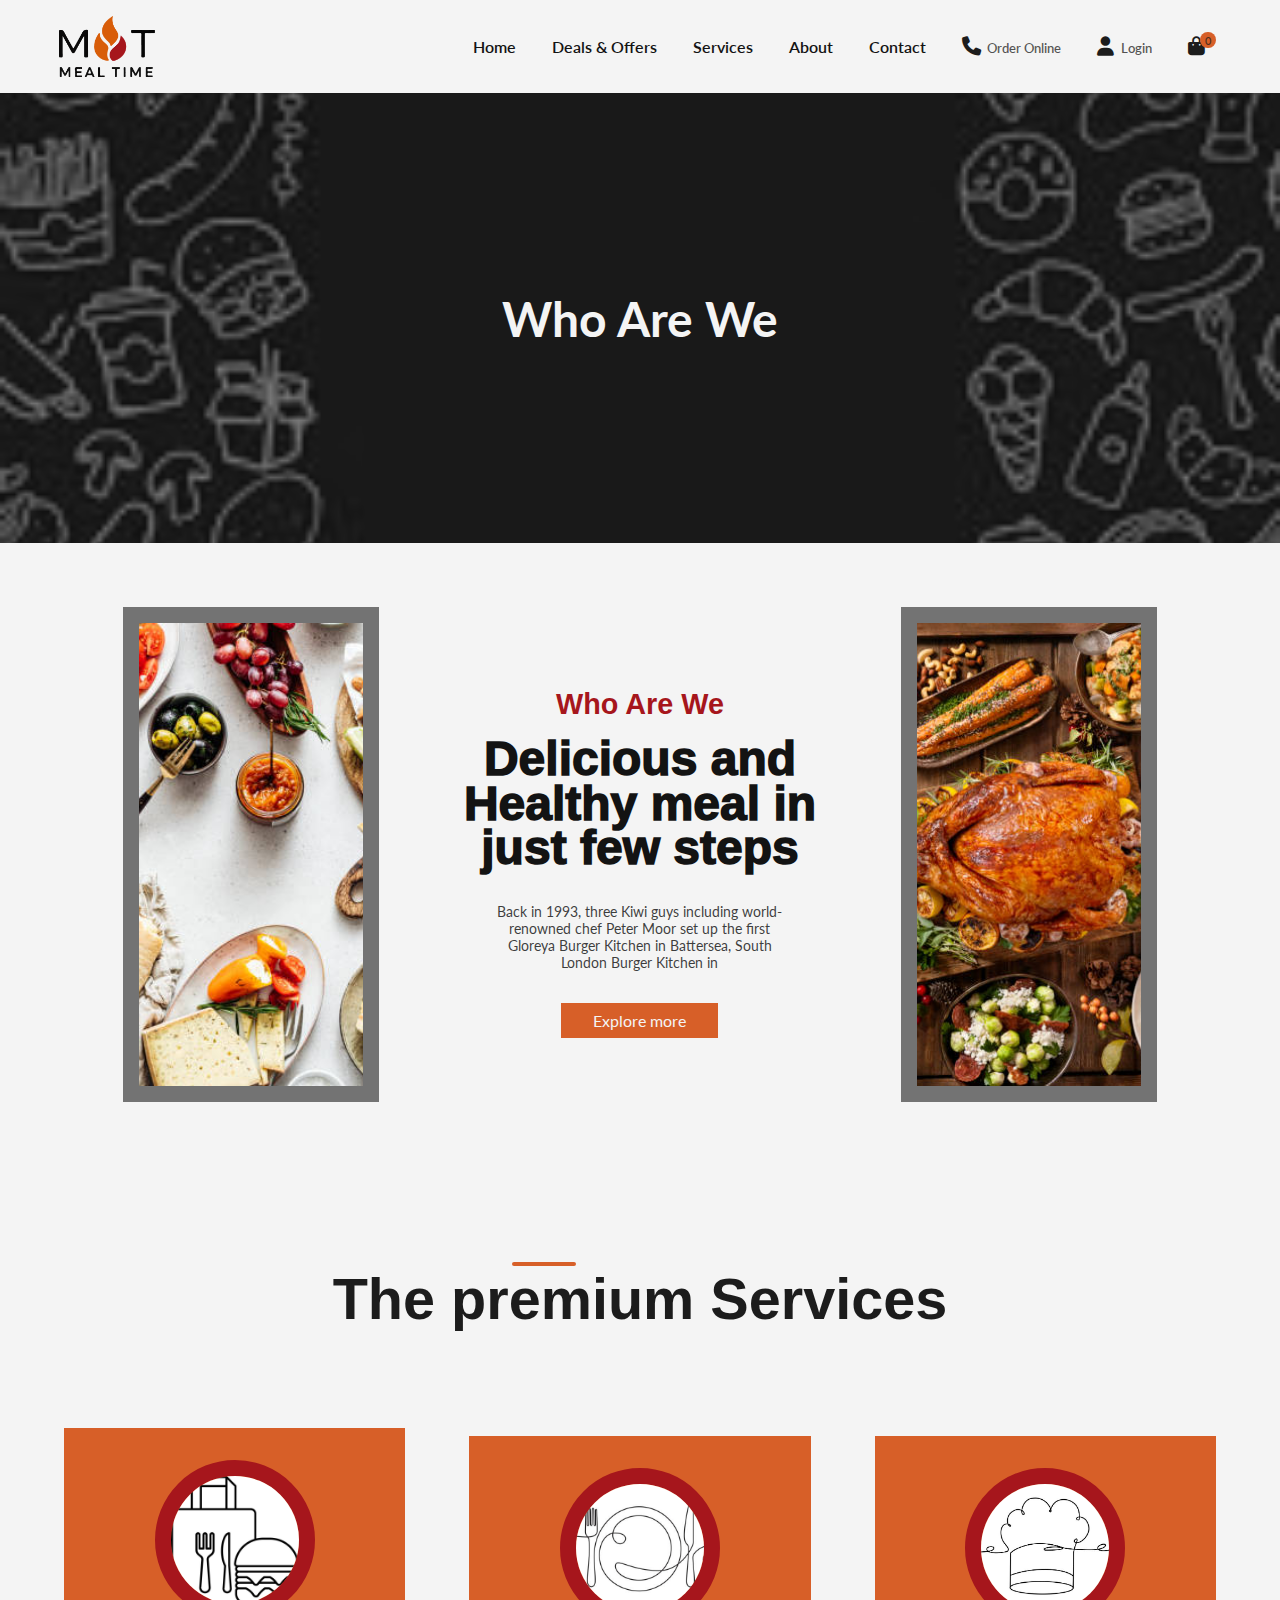
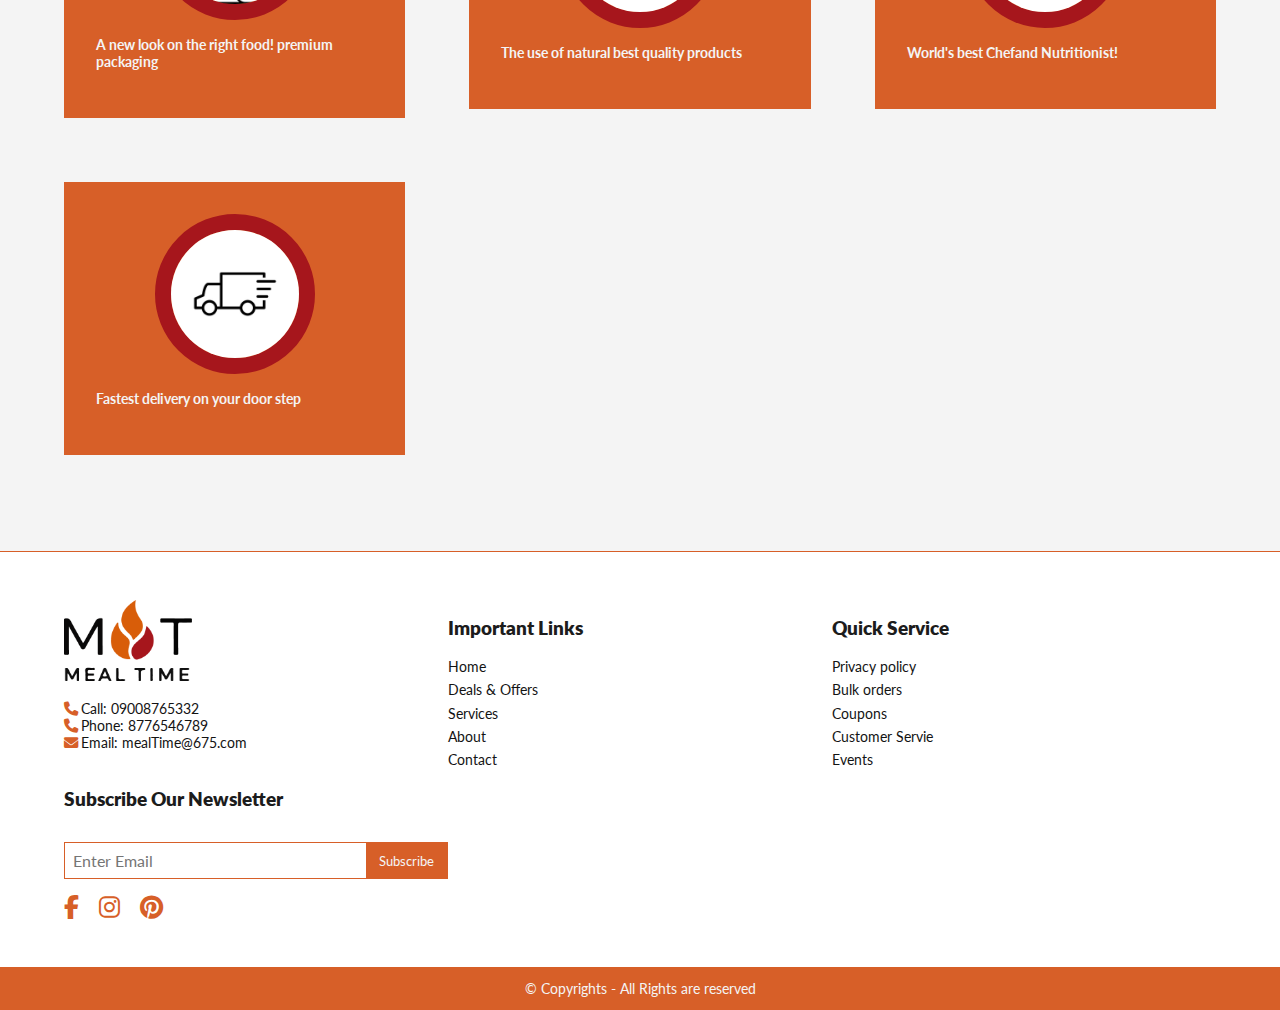
<file: about.html>
<!DOCTYPE html>
<html lang="en">

<head>
    <meta charset="UTF-8">
    <meta name="viewport" content="width=device-width, initial-scale=1.0">
    <link rel="stylesheet" href="https://cdnjs.cloudflare.com/ajax/libs/font-awesome/6.7.1/css/all.min.css">
    <link rel="stylesheet" href="./Assets/CSS/style.css">
    <title>Aboutpage</title>
</head>

<body>
    <!----------------- Header Section ----------------->

    <header class="header">
        <nav id="navbar">
            <img src="./Assets/Images/mealTimeLogo.png" class="logo">
            <ul id="nav_menu">
                <a href="./index.html">Home</a>
                <a href="./deals.html">Deals & Offers</a>
                <a href="./services.html">Services</a>
                <a href="./about.html">About</a>
                <a href="./contact.html">Contact</a>
                <a href="./services.html"><i class="fa-solid fa-phone"></i><span>Order Online</span></a>
                <a href="./login.html"><i class="fa fa-user"></i><span>Login</span></a>
                <a id="cart"><i class="fa-solid fa-bag-shopping"></i><span
                        id="cartCount">0</span></a>
            </ul>
            <i class="fa-solid fa-bars" id="ham_menu"></i>
            <i class="fa-solid fa-xmark" id="ham_close"></i>
        </nav>
    </header>

    <!----------------- Hero Section ----------------->

    <section class="deals_section">
        <img src="./Assets/Images/foodDoodle.jpg">
        <h1>Who Are We</h1>
    </section>

    <main>
        <!----------------- About Section ----------------->
        <section class="about_section">
            <div class="about_display">
                <div class="about_image">
                    <img src="./Assets/Images/feature3.jpg">
                </div>
                <div class="about_content">
                    <h2>Who Are We</h2>
                    <h1>Delicious and Healthy meal in just few steps</h1>
                    <p>Back in 1993, three Kiwi guys including world-renowned chef Peter Moor set up the first Gloreya
                        Burger Kitchen in Battersea, South London Burger Kitchen in </p>
                    <button>Explore more</button>
                </div>
                <div class="about_image">
                    <img src="./Assets/Images/feature4.jpg">
                </div>
            </div>
        </section>

        <!----------------- About Section ----------------->

        <section class="features_section">
            <h1 class="title">The premium Services</h1>
            <div class="features_display">
                <div class="feature">
                    <div class="feature_img">
                        <img src="./Assets/Images/faeture7.jpg">
                    </div>
                    <h4>A new look on the right food! premium packaging</h4>
                </div>
                <div class="feature">
                    <div class="feature_img">
                        <img src="./Assets/Images/feature2.jpg">
                    </div>
                    <h4>The use of natural best quality products</h4>
                </div>
                <div class="feature">
                    <div class="feature_img">
                        <img src="./Assets/Images/feature5.jpg">
                    </div>
                    <h4>World's best Chefand Nutritionist!</h4>
                </div>
                <div class="feature">
                    <div class="feature_img">
                        <img src="./Assets/Images/fature6.jpg">
                    </div>
                    <h4>Fastest delivery on your door step</h4>
                </div>
            </div>
        </section>
    </main>

    <!----------------- footer ----------------->

    <footer>
        <section class="footer">
            <div class="footer_logo">
                <img src="./Assets/Images/mealTimeLogo.png">
                <p><i class="fa-solid fa-phone"></i>Call: 09008765332</p>
                <p><i class="fa-solid fa-phone"></i>Phone: 8776546789</p>
                <p><i class="fa-solid fa-envelope"></i>Email: mealTime@675.com</p>
            </div>
            <div class="footer_links">
                <h4>Important Links</h4>
                <a href="./login.html">Home</a>
                <a href="./deals.html">Deals & Offers</a>
                <a href="#">Services</a>
                <a href="#">About</a>
                <a href="#">Contact</a>
            </div>
            <div class="extra_links">
                <h4>Quick Service</h4>
                <a href="./login.html">Privacy policy</a>
                <a href="./deals.html">Bulk orders</a>
                <a href="#">Coupons</a>
                <a href="#">Customer Servie</a>
                <a href="#">Events</a>
            </div>
            <div class="external_links">
                <h4>Subscribe Our Newsletter</h4>
                <div class="newsletter"><input type="text" placeholder="Enter Email">
                    <button>Subscribe</button>
                </div>
                <div class="footer_social">
                    <i class="fa-brands fa-facebook-f"></i>
                    <i class="fa-brands fa-instagram"></i>
                    <i class="fa-brands fa-pinterest"></i>
                </div>
            </div>
        </section>
        <section class="sub_footer">
            &copy; Copyrights - All Rights are reserved
        </section>
    </footer>
    <script src="./Assets/JS/index.js"></script>
</body>

</html>
</file>
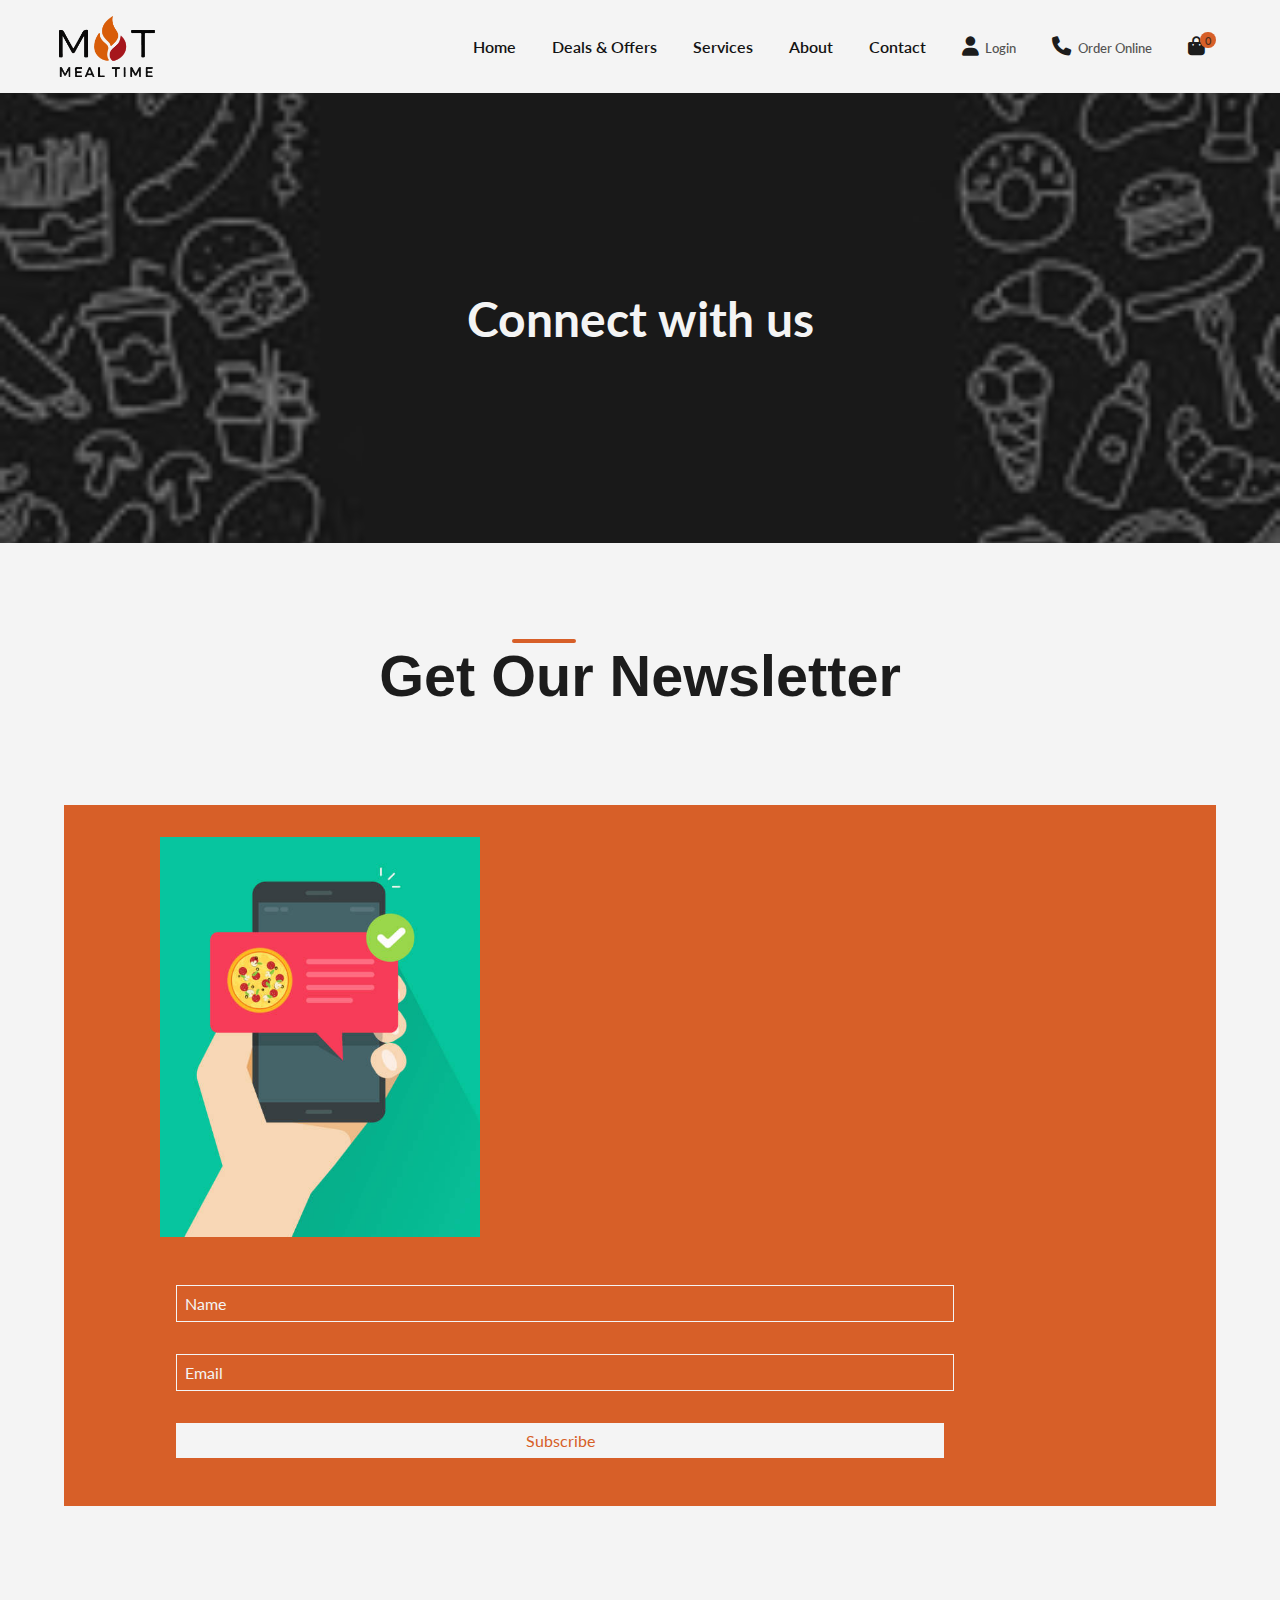
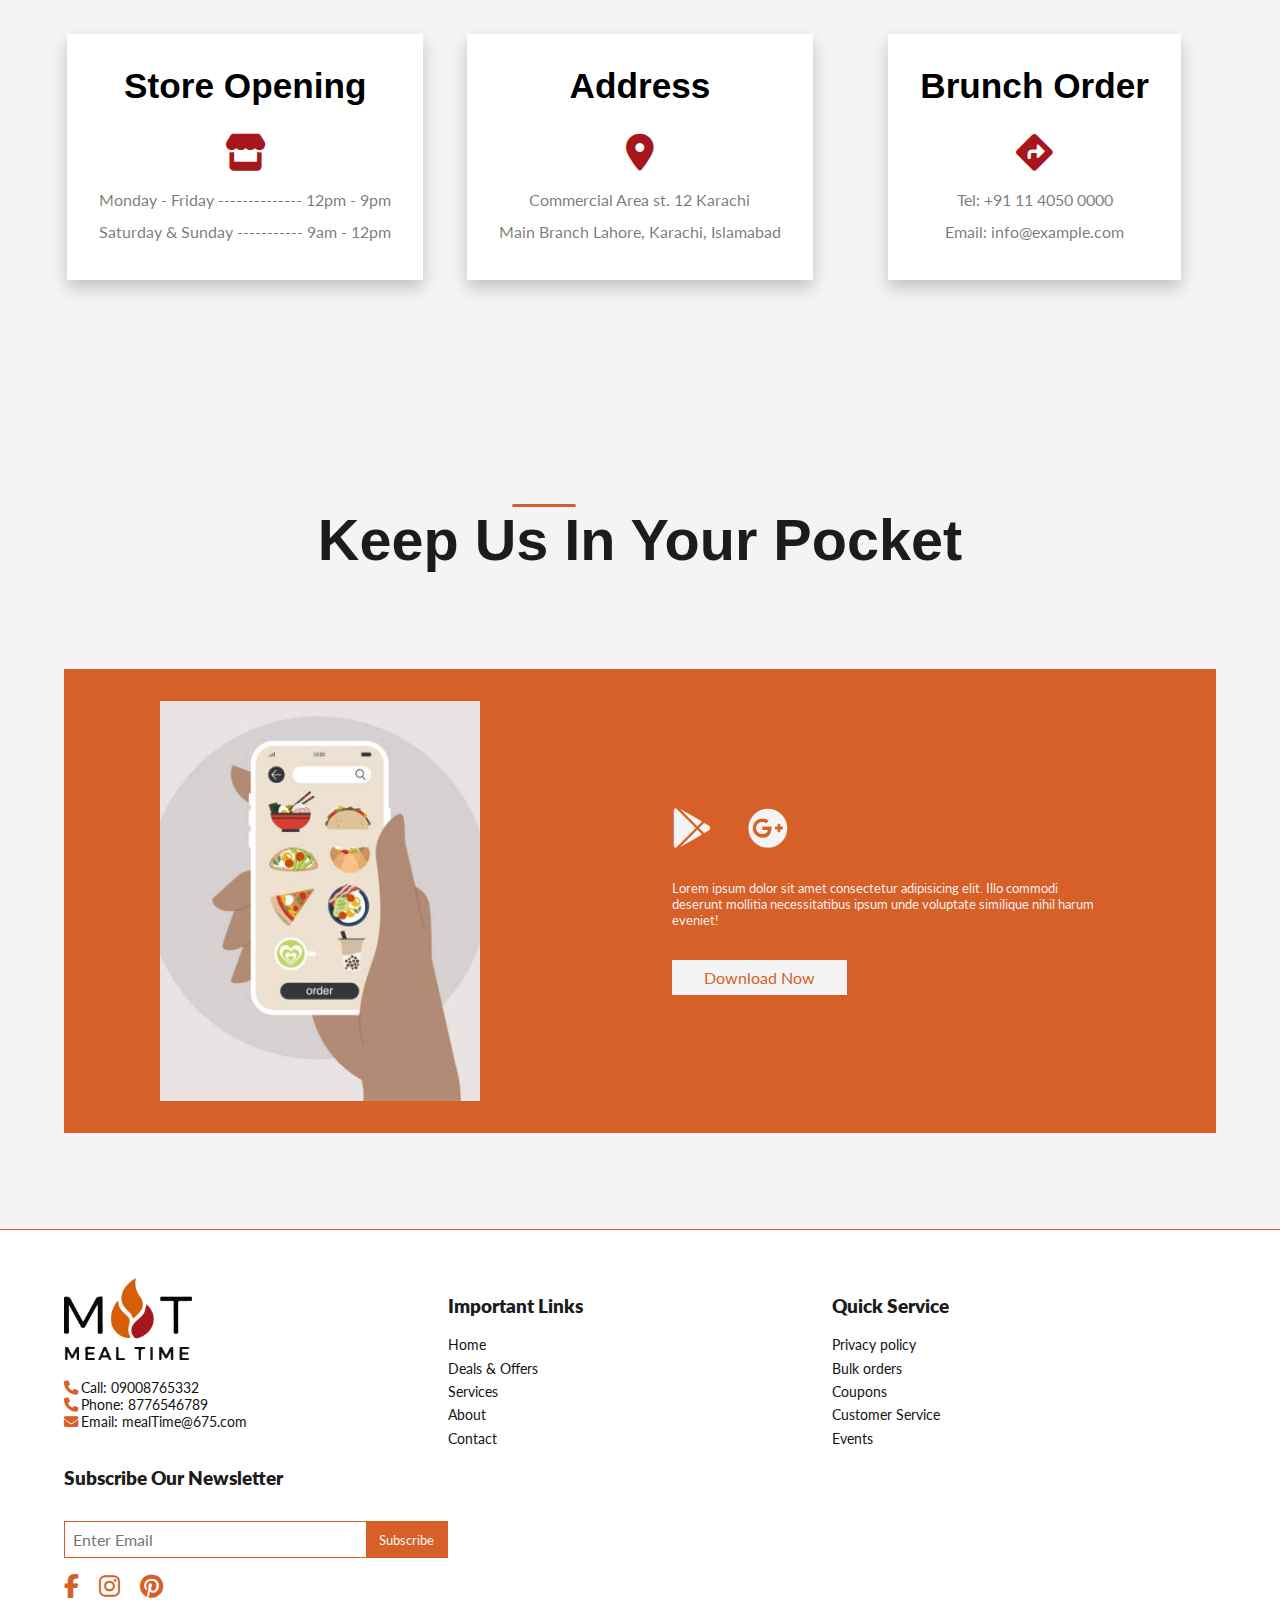
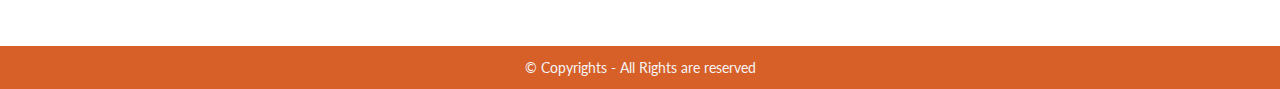
<file: contact.html>
<!DOCTYPE html>
<html lang="en">

<head>
    <meta charset="UTF-8">
    <meta name="viewport" content="width=device-width, initial-scale=1.0">
    <link rel="stylesheet" href="https://cdnjs.cloudflare.com/ajax/libs/font-awesome/6.7.1/css/all.min.css">
    <link rel="stylesheet" href="./Assets/CSS/style.css">
    <title>Contactpage</title>
</head>

<body>
    <!----------------- Header Section ----------------->

    <header class="header">
        <nav id="navbar">
            <img src="./Assets/Images/mealTimeLogo.png" class="logo">
            <ul id="nav_menu">
                <a href="./index.html">Home</a>
                <a href="./deals.html">Deals & Offers</a>
                <a href="./services.html">Services</a>
                <a href="./about.html">About</a>
                <a href="./contact.html">Contact</a>
                <a href="./login.html"><i class="fa fa-user"></i><span>Login</span></a>
                <a href="./services.html"><i class="fa-solid fa-phone"></i><span>Order Online</span></a>
                <a id="cart"><i class="fa-solid fa-bag-shopping"></i><span
                        id="cartCount">0</span></a>
            </ul>
            <i class="fa-solid fa-bars" id="ham_menu"></i>
            <i class="fa-solid fa-xmark" id="ham_close"></i>

        </nav>
    </header>

    <!----------------- Hero Section ----------------->

    <section class="deals_section">
        <img src="./Assets/Images/foodDoodle.jpg">
        <h1>Connect with us</h1>
    </section>

    <main>
    <!----------------- Newsletter Section ----------------->

        <section class="contact_section">
            <h1 class="title">Get Our Newsletter</h1>
            <div class="newsletter_display">
                <div class="newsletter_image">
                    <img src="./Assets/Images/mobileApp.jpg">
                </div>
                <div class="newletter_content">
                    <form>
                        <input type="text" placeholder="Name"> <br>
                        <input type="text" placeholder="Email"> <br>
                        <button>Subscribe</button>
                    </form>
                </div>
            </div>
        </section>

    <!----------------- Further Contact Section ----------------->

    <section class="contact_details">
        <div class="detail">
            <h4>Store Opening</h4>
            <i class="fa-solid fa-store"></i>
            <p>Monday - Friday -------------- 12pm - 9pm</p>
            <p>Saturday & Sunday ----------- 9am - 12pm</p>
        </div>
        <div class="detail">
            <h4>Address</h4>
            <i class="fa-solid fa-location-dot"></i>
            <p>Commercial Area st. 12 Karachi</p>
            <p>Main Branch Lahore, Karachi, Islamabad</p>
        </div>
        <div class="detail">
            <h4>Brunch Order</h4>
            <i class="fa-solid fa-diamond-turn-right"></i>
            <p>Tel: +91 11 4050 0000</p>
            <p>Email: info@example.com</p>
        </div>
    </section>

    <!----------------- Application Section ----------------->

    <section class="application_section">
        <h1 class="title">Keep Us In Your Pocket</h1>
        <div class="application_display">
            <div class="application_image">
                <img src="./Assets/Images/newsletter.jpg">
            </div>
            <div class="application_content">
                <i class="fa-brands fa-google-play"></i>
                <i class="fa-brands fa-google-plus"></i>
                <p>Lorem ipsum dolor sit amet consectetur adipisicing elit. Illo commodi deserunt mollitia necessitatibus ipsum unde voluptate similique nihil harum eveniet!</p>
                <button>Download Now</button>
            </div>
        </div>
    </section>


    </main>

    <!----------------- footer ----------------->

    <footer>
        <section class="footer">
            <div class="footer_logo">
                <img src="./Assets/Images/mealTimeLogo.png">
                <p><i class="fa-solid fa-phone"></i>Call: 09008765332</p>
                <p><i class="fa-solid fa-phone"></i>Phone: 8776546789</p>
                <p><i class="fa-solid fa-envelope"></i>Email: mealTime@675.com</p>
            </div>
            <div class="footer_links">
                <h4>Important Links</h4>
                <a href="./login.html">Home</a>
                <a href="./deals.html">Deals & Offers</a>
                <a href="#">Services</a>
                <a href="#">About</a>
                <a href="#">Contact</a>
            </div>
            <div class="extra_links">
                <h4>Quick Service</h4>
                <a href="./login.html">Privacy policy</a>
                <a href="./deals.html">Bulk orders</a>
                <a href="#">Coupons</a>
                <a href="#">Customer Service</a>
                <a href="#">Events</a>
            </div>
            <div class="external_links">
                <h4>Subscribe Our Newsletter</h4>
                <div class="newsletter"><input type="text" placeholder="Enter Email">
                    <button>Subscribe</button>
                </div>
                <div class="footer_social">
                    <i class="fa-brands fa-facebook-f"></i>
                    <i class="fa-brands fa-instagram"></i>
                    <i class="fa-brands fa-pinterest"></i>
                </div>
            </div>
        </section>
        <section class="sub_footer">
            &copy; Copyrights - All Rights are reserved
        </section>
    </footer>

    <script src="./Assets/JS/index.js"></script>
</body>

</html>
</file>
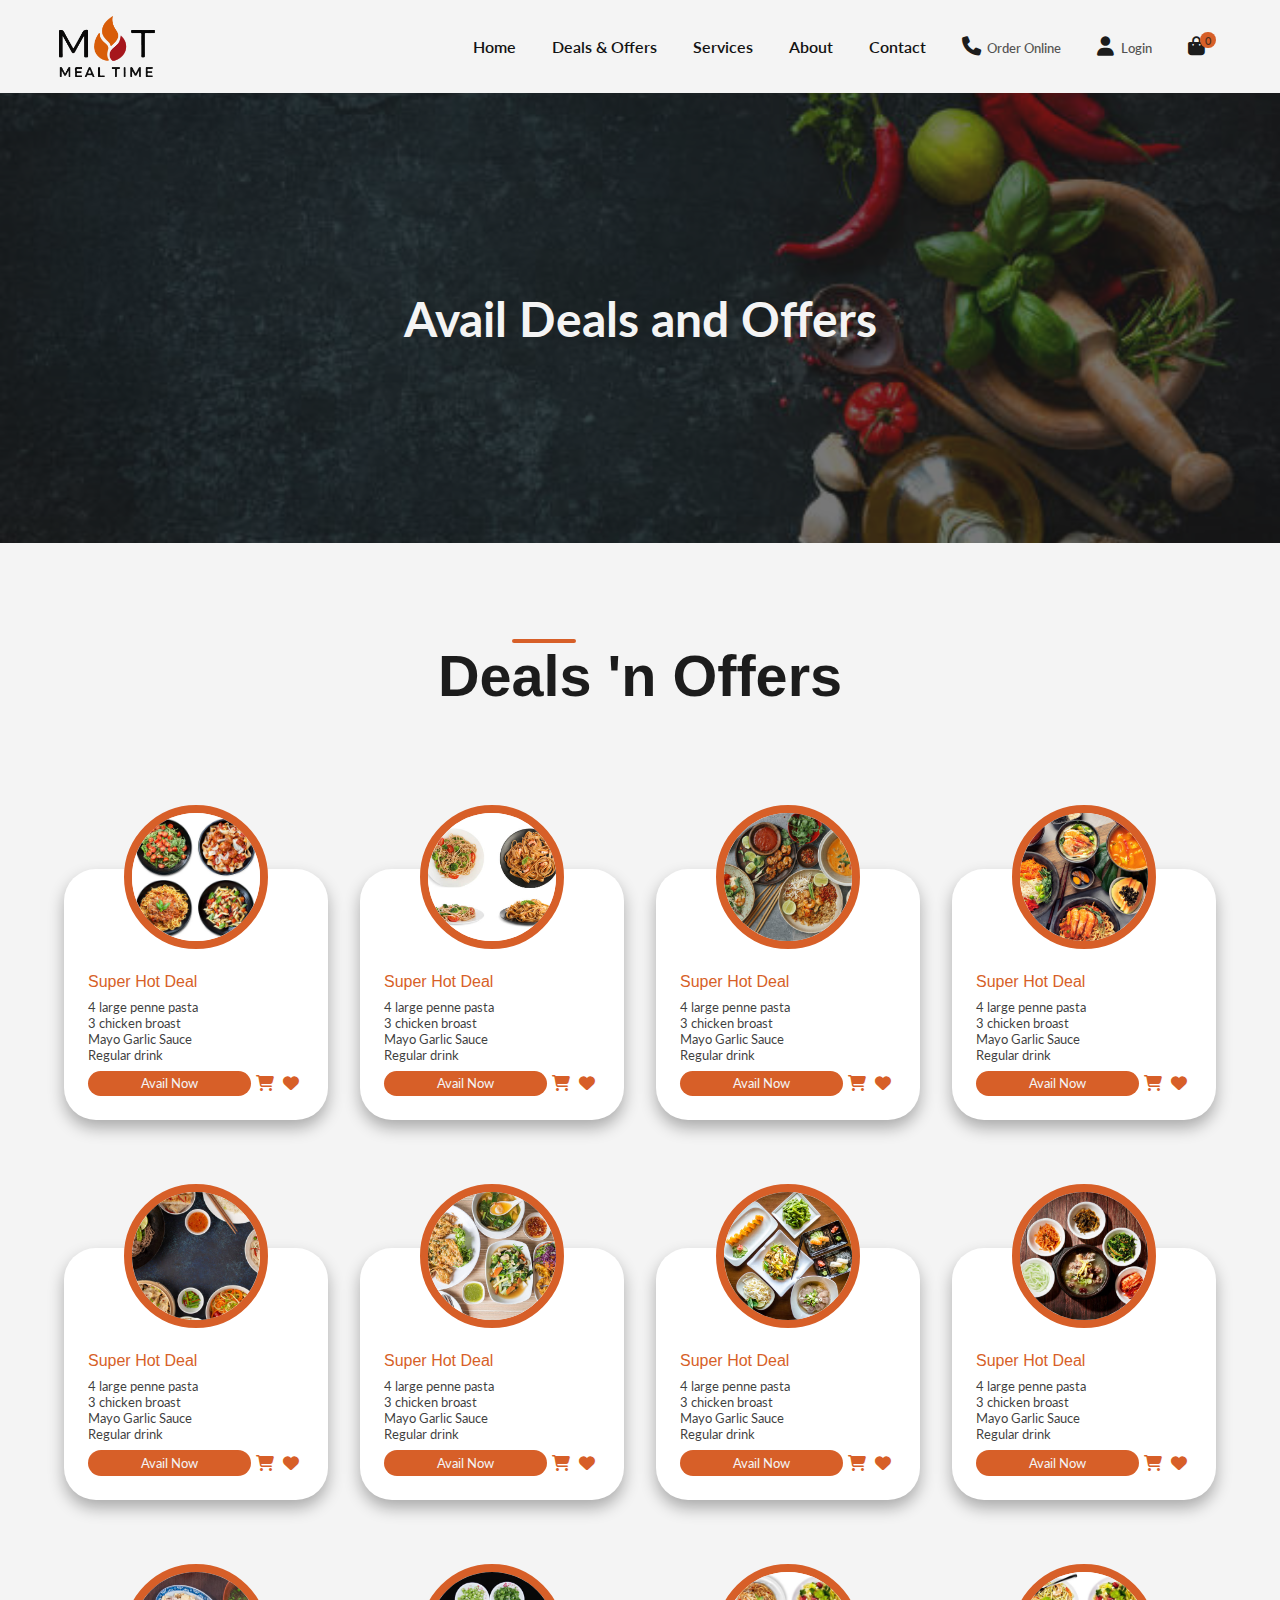
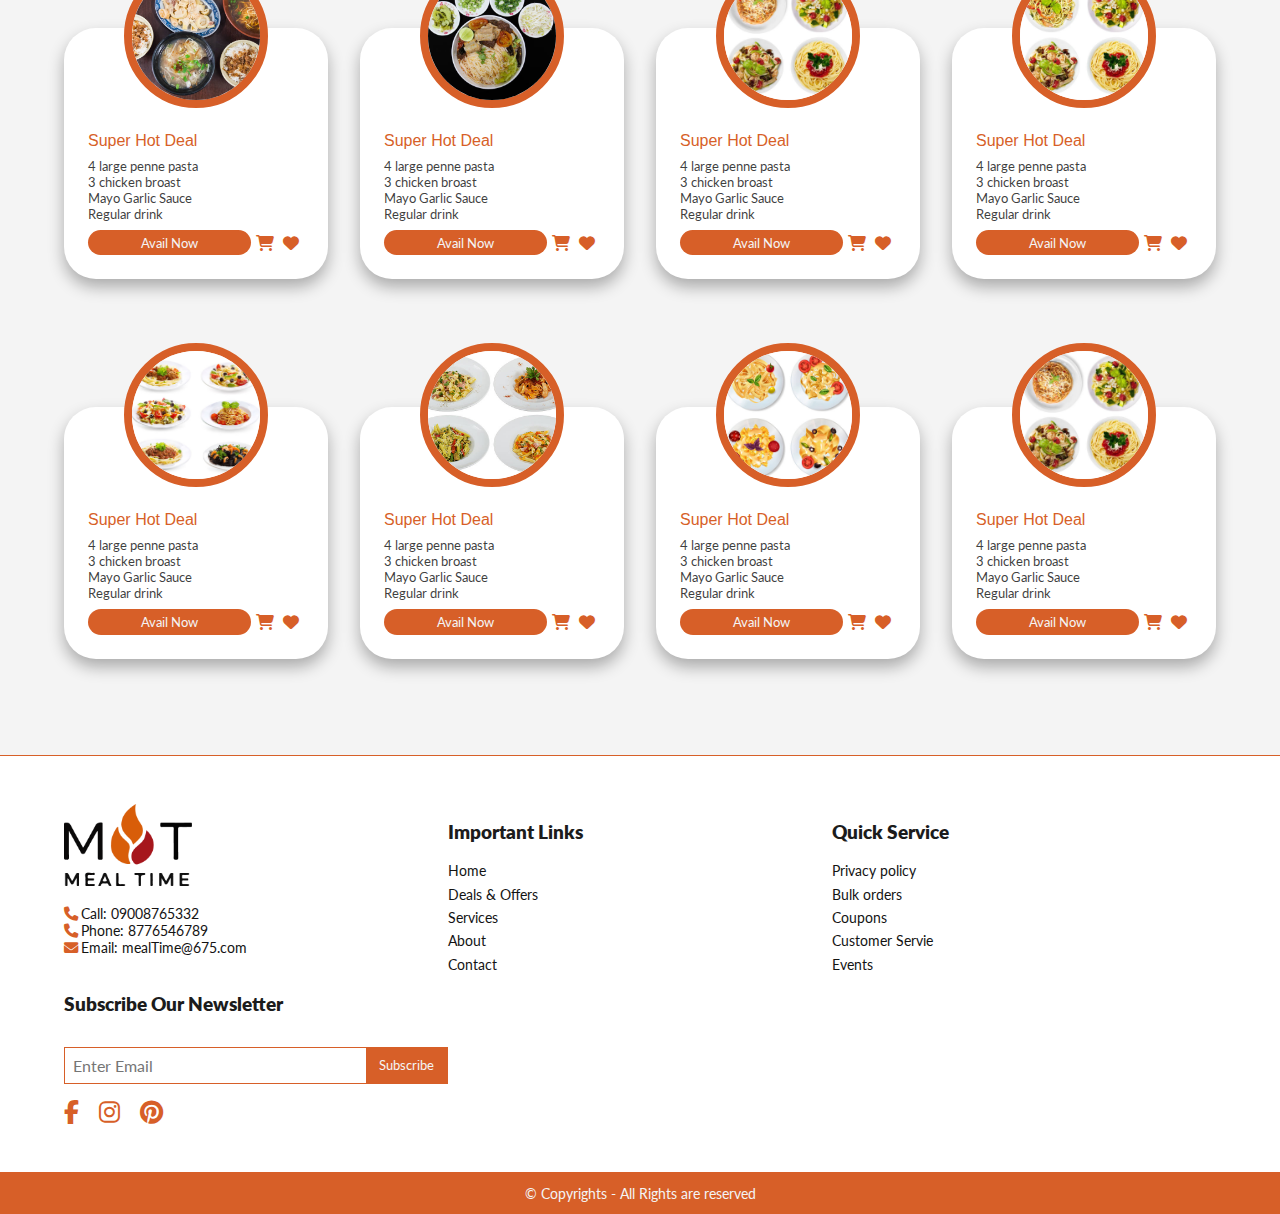
<file: deals.html>
<!DOCTYPE html>
<html lang="en">

<head>
    <meta charset="UTF-8">
    <meta name="viewport" content="width=device-width, initial-scale=1.0">
    <link rel="stylesheet" href="https://cdnjs.cloudflare.com/ajax/libs/font-awesome/6.7.1/css/all.min.css">
    <link rel="stylesheet" href="./Assets/CSS/style.css">
    <title>Dealpage</title>
</head>

<body>
    <!----------------- Header Section ----------------->

    <header class="header">
        <nav id="navbar">
            <img src="./Assets/Images/mealTimeLogo.png" class="logo">
            <ul id="nav_menu">
                <a href="./index.html">Home</a>
                <a href="./deals.html">Deals & Offers</a>
                <a href="./services.html">Services</a>
                <a href="./about.html">About</a>
                <a href="./contact.html">Contact</a>
                <a href="./services.html"><i class="fa-solid fa-phone"></i><span>Order Online</span></a>
                <a href="./login.html"><i class="fa fa-user"></i><span>Login</span></a>
                <a id="cart"><i class="fa-solid fa-bag-shopping"></i><span
                        id="cartCount">0</span></a>
            </ul>
            <i class="fa-solid fa-bars" id="ham_menu"></i>
            <i class="fa-solid fa-xmark" id="ham_close"></i>
        </nav>
    </header>

    <!----------------- Hero Section ----------------->

    <section class="deals_section">
        <img src="./Assets/Images/banner5.jpg">
        <h1>Avail Deals and Offers</h1>
    </section>

    <main>
    <!----------------- Deals Display ----------------->

    <div class="dealsnoffer_section">
        <h1 class="title">Deals 'n Offers</h1>
        <section class="deals_display">
        </section>
    </div>
    </main>

    <!----------------- footer ----------------->

    <footer>
        <section class="footer">
            <div class="footer_logo">
                <img src="./Assets/Images/mealTimeLogo.png">
                <p><i class="fa-solid fa-phone"></i>Call: 09008765332</p>
                <p><i class="fa-solid fa-phone"></i>Phone: 8776546789</p>
                <p><i class="fa-solid fa-envelope"></i>Email: mealTime@675.com</p>
            </div>
            <div class="footer_links">
                <h4>Important Links</h4>
                <a href="./login.html">Home</a>
                <a href="./deals.html">Deals & Offers</a>
                <a href="#">Services</a>
                <a href="#">About</a>
                <a href="#">Contact</a>
            </div>
            <div class="extra_links">
                <h4>Quick Service</h4>
                <a href="./login.html">Privacy policy</a>
                <a href="./deals.html">Bulk orders</a>
                <a href="#">Coupons</a>
                <a href="#">Customer Servie</a>
                <a href="#">Events</a>
            </div>
            <div class="external_links">
                <h4>Subscribe Our Newsletter</h4>
                <div class="newsletter"><input type="text" placeholder="Enter Email">
                    <button>Subscribe</button>
                </div>
                <div class="footer_social">
                    <i class="fa-brands fa-facebook-f"></i>
                    <i class="fa-brands fa-instagram"></i>
                    <i class="fa-brands fa-pinterest"></i>
                </div>
            </div>
        </section>
        <section class="sub_footer">
            &copy; Copyrights - All Rights are reserved
        </section>
    </footer>
    <script src="./Assets/JS/index.js"></script>
</body>

</html>
</file>
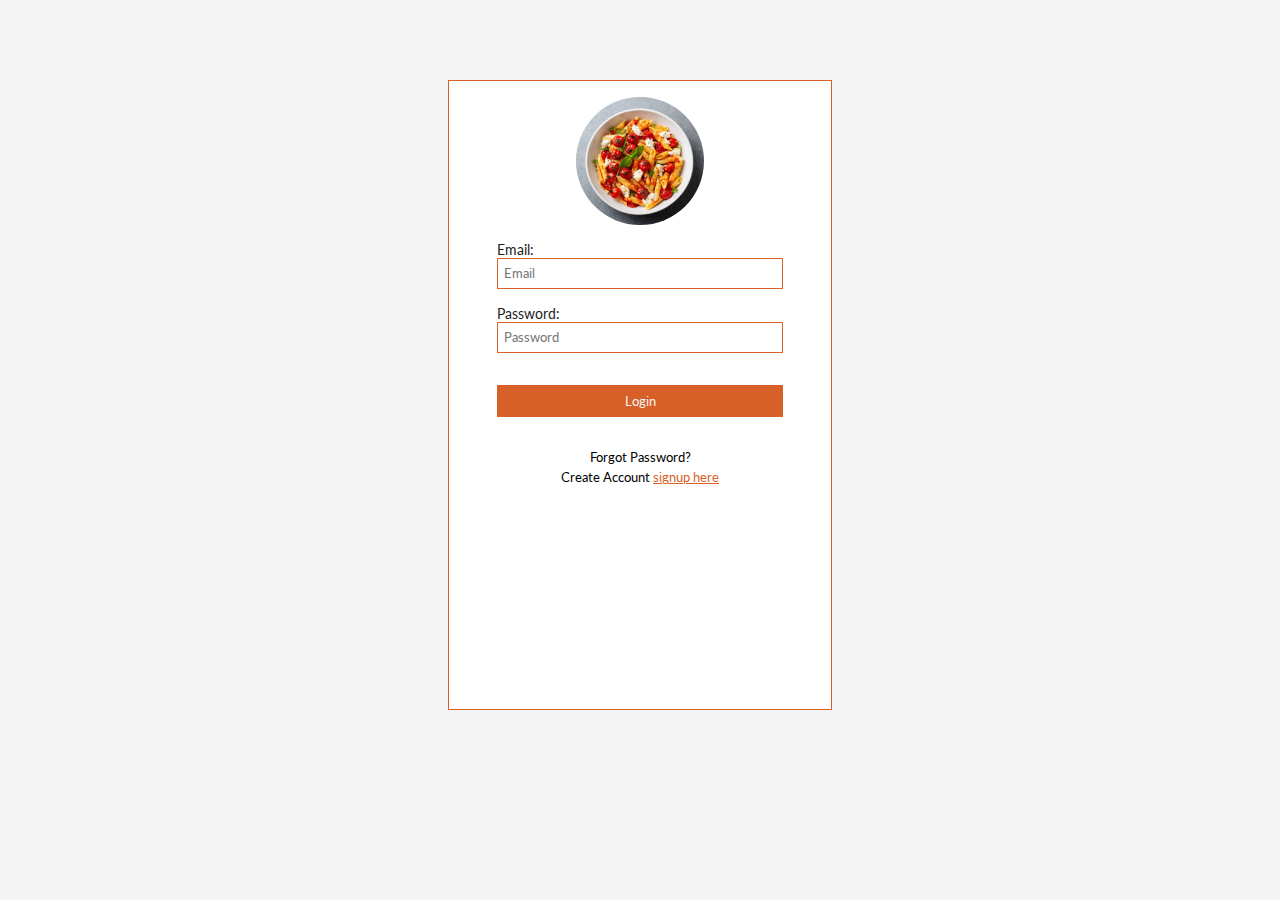
<file: login.html>
<!DOCTYPE html>
<html lang="en">
<head>
    <meta charset="UTF-8">
    <meta name="viewport" content="width=device-width, initial-scale=1.0">
    <link rel="stylesheet" href="./Assets/CSS/style.css">
    <title>Loginpage</title>
</head>
<body>

    <div class="login">
        <div class="profile_pic">
            <img src="./Assets/Images/food1.jpg">
        </div>
        <form>
            <p>Email:</p>
            <input type="email" placeholder="Email" required>
            <p>Password:</p>
            <input type="password" placeholder="Password" required>

           <button class="login_btn"> <a href="./index.html"></a>Login</button>
        </form>

        <div class="links">
            <p>Forgot Password?</p>
            <p>Create Account <a href="#">signup here</a></p>
        </div>
    </div>
    

    <script src="./Assets/JS/index.js"></script>
</body>
</html>
</file>
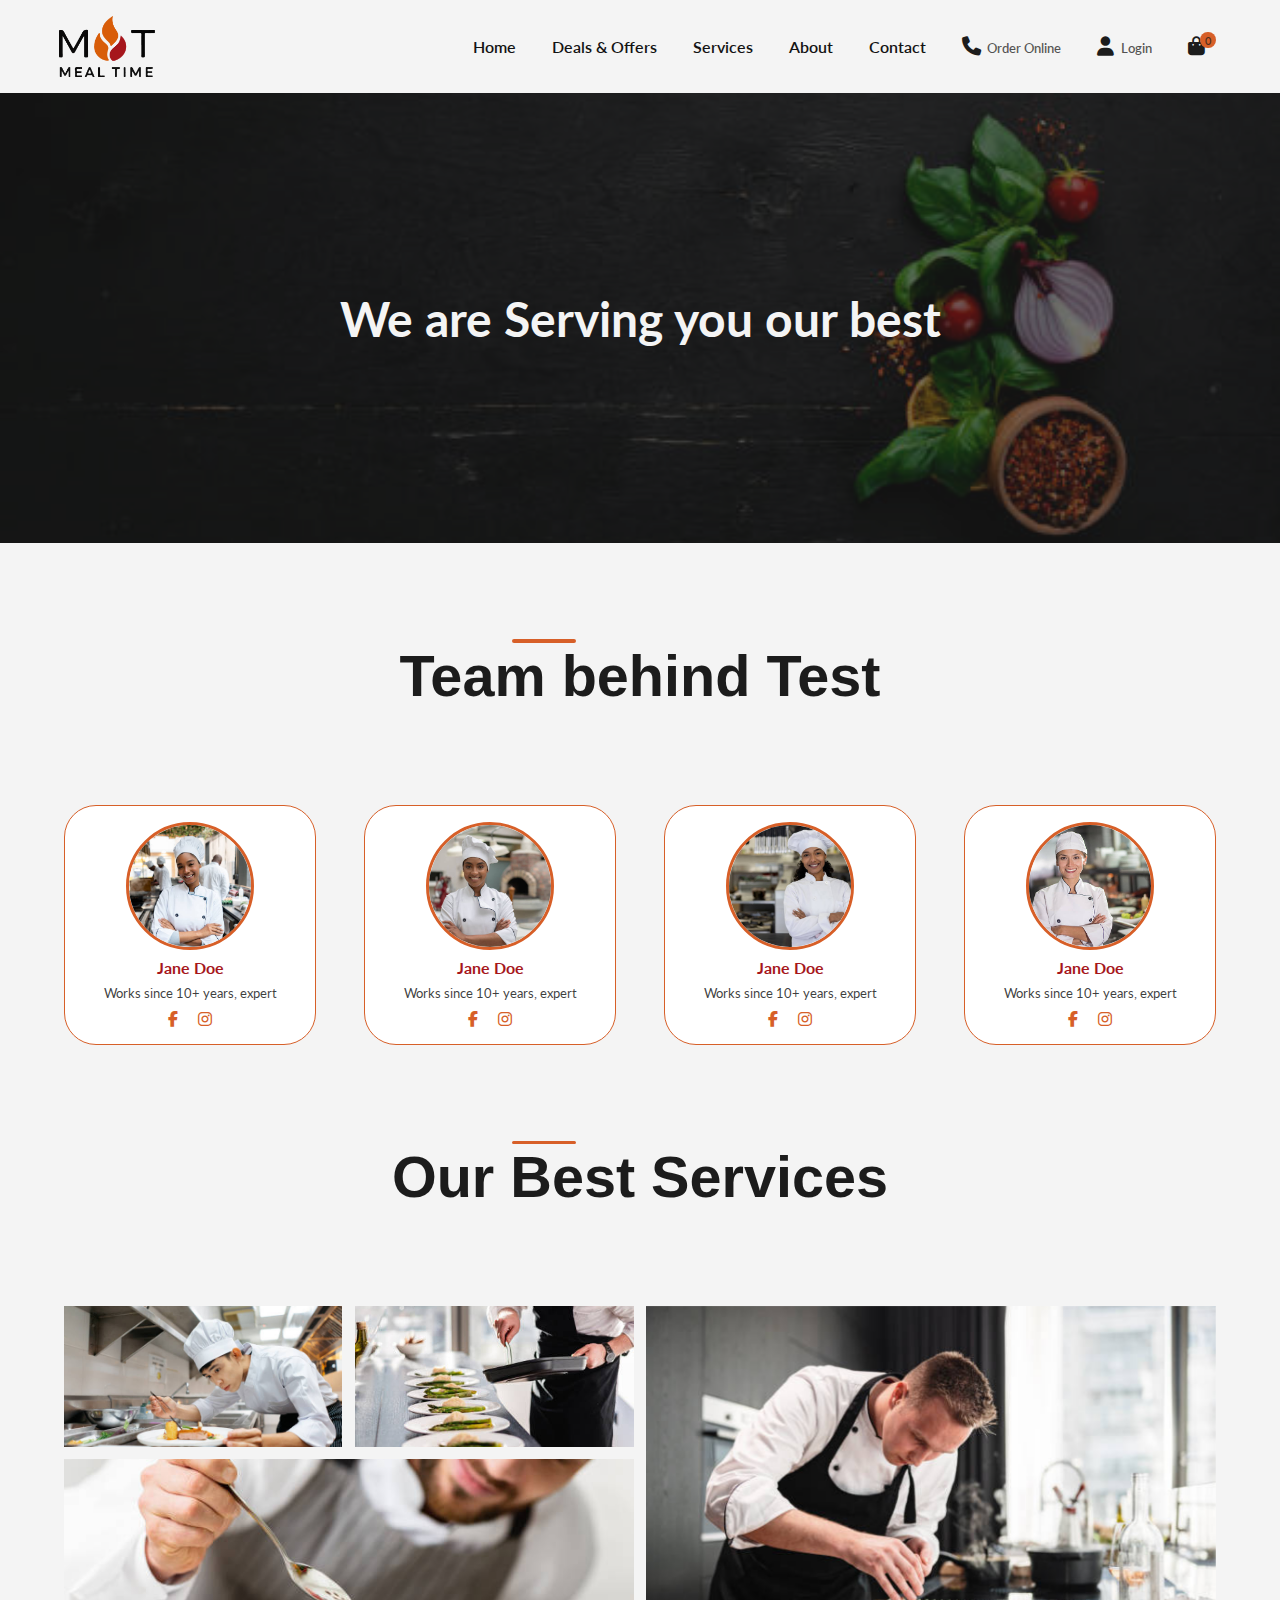
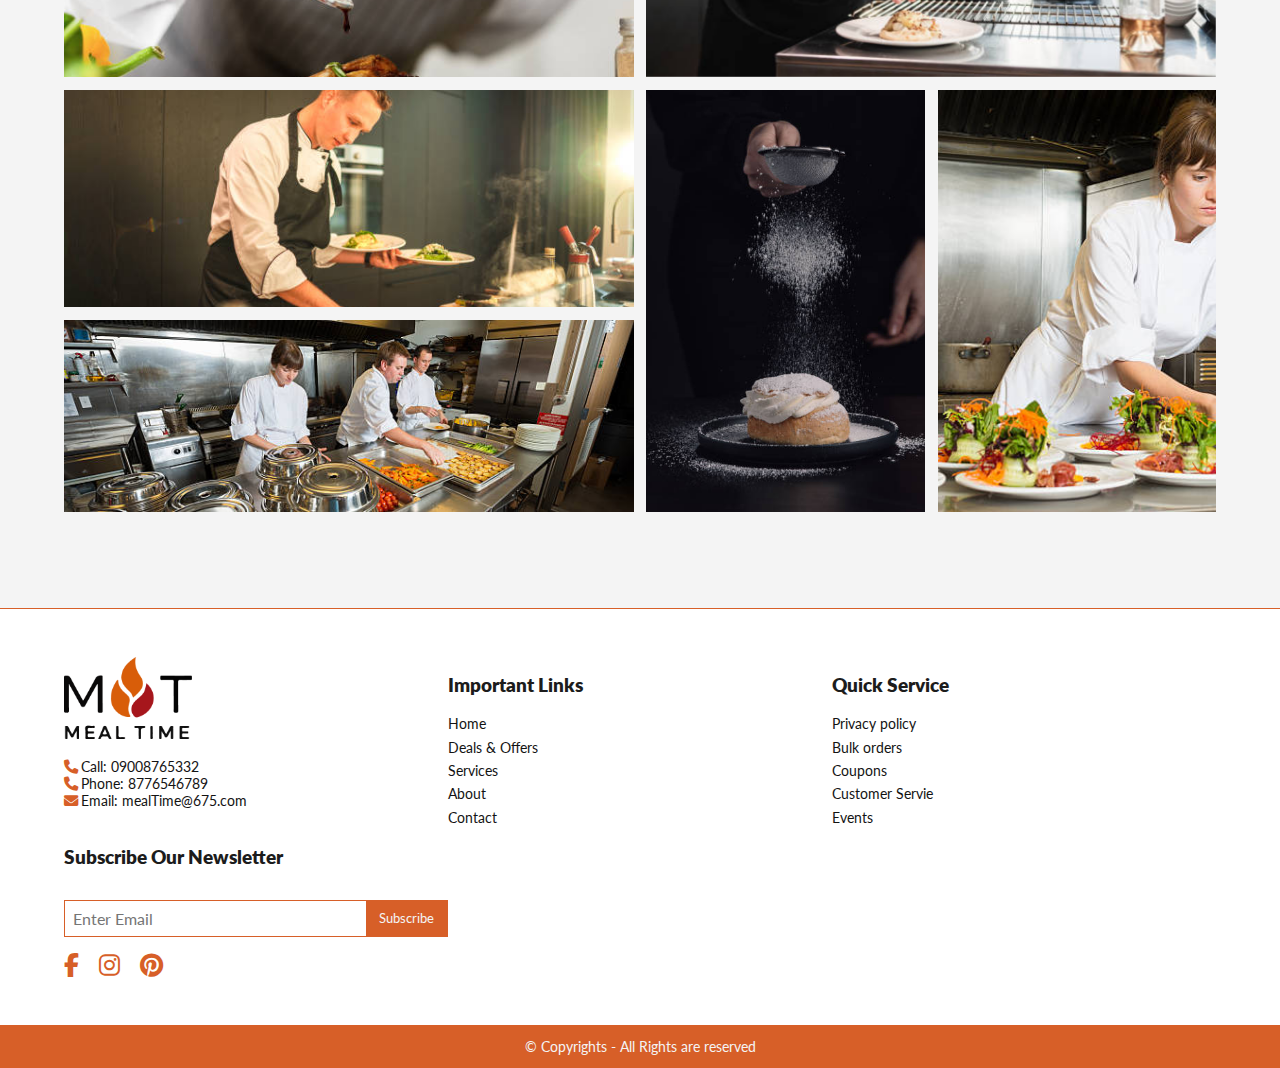
<file: services.html>
<!DOCTYPE html>
<html lang="en">

<head>
    <meta charset="UTF-8">
    <meta name="viewport" content="width=device-width, initial-scale=1.0">
    <link rel="stylesheet" href="https://cdnjs.cloudflare.com/ajax/libs/font-awesome/6.7.1/css/all.min.css">
    <link rel="stylesheet" href="./Assets/CSS/style.css">
    <title>Dealpage</title>
</head>

<body>
    <!----------------- Header Section ----------------->

    <header class="header">
        <nav id="navbar">
            <img src="./Assets/Images/mealTimeLogo.png" class="logo">
            <ul id="nav_menu">
                <a href="./index.html">Home</a>
                <a href="./deals.html">Deals & Offers</a>
                <a href="./services.html">Services</a>
                <a href="./about.html">About</a>
                <a href="./contact.html">Contact</a>
                <a href="./services.html"><i class="fa-solid fa-phone"></i><span>Order Online</span></a>
                <a href="./login.html"><i class="fa fa-user"></i><span>Login</span></a>
                <a id="cart"><i class="fa-solid fa-bag-shopping"></i><span
                        id="cartCount">0</span></a>
            </ul>
            <i class="fa-solid fa-bars" id="ham_menu"></i>
            <i class="fa-solid fa-xmark" id="ham_close"></i>
        </nav>
    </header>

    <!----------------- Hero Section ----------------->

    <section class="deals_section">
        <img src="./Assets/Images/banner3.jpg">
        <h1>We are Serving you our best</h1>
    </section>

    <main>
         <!----------------- Team Section ----------------->

         <section class="team_section">
            <h1 class="title">Team behind Test</h1>
            <div class="team_display">
                <div class="team">
                    <div class="team_image">
                        <img src="./Assets/Images/chef-pic1.jpg">
                    </div>
                    <div class="team_content">
                        <h4>Jane Doe</h4>
                        <p>Works since 10+ years, expert</p>
                        <div class="socials">
                            <i class="fa-brands fa-facebook-f"></i>
                            <i class="fa-brands fa-instagram"></i>
                        </div>
                    </div>
                </div>
                <div class="team">
                    <div class="team_image">
                        <img src="./Assets/Images/chef-pic2.jpg">
                    </div>
                    <div class="team_content">
                        <h4>Jane Doe</h4>
                        <p>Works since 10+ years, expert</p>
                        <div class="socials">
                            <i class="fa-brands fa-facebook-f"></i>
                            <i class="fa-brands fa-instagram"></i>
                        </div>
                    </div>
                </div>
                <div class="team">
                    <div class="team_image">
                        <img src="./Assets/Images/chef-pic3.jpg">
                    </div>
                    <div class="team_content">
                        <h4>Jane Doe</h4>
                        <p>Works since 10+ years, expert</p>
                        <div class="socials">
                            <i class="fa-brands fa-facebook-f"></i>
                            <i class="fa-brands fa-instagram"></i>
                        </div>
                    </div>
                </div>
                <div class="team">
                    <div class="team_image">
                        <img src="./Assets/Images/chef-pic4.jpg">
                    </div>
                    <div class="team_content">
                        <h4>Jane Doe</h4>
                        <p>Works since 10+ years, expert</p>
                        <div class="socials">
                            <i class="fa-brands fa-facebook-f"></i>
                            <i class="fa-brands fa-instagram"></i>
                        </div>
                    </div>
                </div>
            </div>
        </section>

        <!----------------- Gallery Section ----------------->

        <section class="gallery_section">
            <h1 class="title">Our Best Services</h1>
            <div class="gallery_grid">
                <figure class="gallery__item gallery__item--1">
                    <img src="./Assets/Images/chef1.jpg" class="gallery__img">
                    <figcaption>
                        <p>Our chefs working to prepare helthy mel</p>
                        <button>Watch video</button>
                    </figcaption>
                </figure>
                <figure class="gallery__item gallery__item--2">
                    <img src="./Assets/Images/chef2.jpg" class="gallery__img">
                    <figcaption>
                        <p>Our chefs working to prepare helthy mel</p>
                        <button>Watch video</button>
                    </figcaption>
                </figure>
                <figure class="gallery__item gallery__item--3">
                    <img src="./Assets/Images/chef3.jpg" class="gallery__img">
                    <figcaption>
                        <p>Our chefs working to prepare helthy mel</p>
                        <button>Watch video</button>
                    </figcaption>
                </figure>
                <figure class="gallery__item gallery__item--4">
                    <img src="./Assets/Images/chef4.jpg" class="gallery__img">
                    <figcaption>
                        <p>Our chefs working to prepare helthy mel</p>
                        <button>Watch video</button>
                    </figcaption>
                </figure>
                <figure class="gallery__item gallery__item--5">
                    <img src="./Assets/Images/chef5.jpg" class="gallery__img">
                    <figcaption>
                        <p>Our chefs working to prepare helthy mel</p>
                        <button>Watch video</button>
                    </figcaption>
                </figure>
                <figure class="gallery__item gallery__item--6">
                    <img src="./Assets/Images/chef6.jpg" class="gallery__img">
                    <figcaption>
                        <p>Our chefs working to prepare helthy mel</p>
                        <button>Watch video</button>
                    </figcaption>
                </figure>
                <figure class="gallery__item gallery__item--7">
                    <img src="./Assets/Images/chef7.jpg" class="gallery__img">
                    <figcaption>
                        <p>Our chefs working to prepare helthy mel</p>
                        <button>Watch video</button>
                    </figcaption>
                </figure>
                <figure class="gallery__item gallery__item--8">
                    <img src="./Assets/Images/chef8.jpg" class="gallery__img">
                    <figcaption>
                        <p>Our chefs working to prepare helthy mel</p>
                        <button>Watch video</button>
                    </figcaption>
                </figure>
            </div>
        </section>
    </main>

    <!----------------- footer ----------------->

    <footer>
        <section class="footer">
            <div class="footer_logo">
                <img src="./Assets/Images/mealTimeLogo.png">
                <p><i class="fa-solid fa-phone"></i>Call: 09008765332</p>
                <p><i class="fa-solid fa-phone"></i>Phone: 8776546789</p>
                <p><i class="fa-solid fa-envelope"></i>Email: mealTime@675.com</p>
            </div>
            <div class="footer_links">
                <h4>Important Links</h4>
                <a href="./login.html">Home</a>
                <a href="./deals.html">Deals & Offers</a>
                <a href="#">Services</a>
                <a href="#">About</a>
                <a href="#">Contact</a>
            </div>
            <div class="extra_links">
                <h4>Quick Service</h4>
                <a href="./login.html">Privacy policy</a>
                <a href="./deals.html">Bulk orders</a>
                <a href="#">Coupons</a>
                <a href="#">Customer Servie</a>
                <a href="#">Events</a>
            </div>
            <div class="external_links">
                <h4>Subscribe Our Newsletter</h4>
                <div class="newsletter"><input type="text" placeholder="Enter Email">
                    <button>Subscribe</button>
                </div>
                <div class="footer_social">
                    <i class="fa-brands fa-facebook-f"></i>
                    <i class="fa-brands fa-instagram"></i>
                    <i class="fa-brands fa-pinterest"></i>
                </div>
            </div>
        </section>
        <section class="sub_footer">
            &copy; Copyrights - All Rights are reserved
        </section>
    </footer>
    <script src="./Assets/JS/index.js"></script>
</body>

</html>
</file>
<file: Assets/CSS/style.css>
@import url("https://fonts.googleapis.com/css2?family=Lato:ital,wght@0,100;0,300;0,400;0,700;0,900;1,100;1,300;1,400;1,700;1,900&display=swap");

* {
  margin: 0;
  padding: 0;
  box-sizing: border-box;
  font-family: "lato", "helvetica";
  scroll-behavior: smooth;
}
body {
  max-width: 100vw;
  overflow-x: hidden;
  background-color: #f4f4f4;
}
main {
  width: 90vw;
  margin: 0 auto;
}
#ham_menu {
  color: #a6161c;
  display: none;
}
#ham_close {
  display: none;
}
.header {
  min-width: 100vw;
  position: sticky;
  top: 0;
  z-index: 1000;
  background-color: #f4f4f4;
}
.header nav {
  padding: 1rem 3.7rem;
  display: flex;
  justify-content: space-between;
  align-items: center;
}
.header nav .logo {
  width: 6rem;
}
.header nav ul a {
  text-decoration: none;
  color: #131313;
  font-weight: 600;
  padding: 0 1rem;
  transition: color 0.4s linear;

  &:hover {
    color: #a6161c;
  }
}
.header nav ul i {
  font-size: 1.2rem;
  color: #1c1c1c;
  transition: color 0.4s linear;

  &:hover {
    color: #a6161c;
  }
}
.header nav ul a span {
  margin-left: 0.4rem;
  color: #1d1d1dc3;
  font-size: 0.8rem;
}
.header nav ul #cart {
  position: relative;
}
.header nav ul #cart span {
  position: absolute;
  top: -5px;
  right: 5px;
  background-color: #d75f28;
  padding: 0.1rem 0.3rem;
  font-size: 0.7rem;
  border-radius: 50%;
}
/******** Hero Section designing *******/

.hero_section {
  max-width: 100vw;
  height: 80vh;
  background-color: #ccc;
  position: relative;
}
.hero_section .right,
.left {
  position: absolute;
  top: 50%;
  font-size: 1rem;
  font-weight: 400;
  background-color: #d75f28;
  color: #fff;
  padding: 0.3rem 0.4rem;
  border-radius: 50%;
  transition: background-color 0.4s linear;

  &:hover {
    background-color: #a6161c;
  }
}
.hero_section .left {
  left: 10%;
}
.hero_section .right {
  right: 10%;
}
.hero_section .hero_image {
  width: 100vw;
  height: 80vh;
}
.hero_section .hero_image img {
  width: 100%;
  height: 100%;
  object-fit: cover;
}
.hero_section .hero_content {
  position: absolute;
  width: 45vw;
  top: 32%;
  left: 20%;
  color: #fff;
}
.hero_section .hero_content h1 {
  font-size: 2.5rem;
  font-weight: 800;
  font-family: Helvetica;
  line-height: 2.5rem;
  color: #f4f4f4;
  margin-bottom: 1rem;
}
.hero_section .hero_content p {
  font-size: 0.9rem;
  font-weight: 300;
  color: #f6f6f6;
  margin-bottom: 1rem;
}
.hero_section .hero_content .search_bar {
  display: flex;
  justify-content: center;
  align-items: center;
  border: 2px solid #d75f28;
}
.hero_section .hero_content .search_bar input {
  all: unset;
  padding: 0.7rem;
  width: 100%;
}
.hero_section .hero_content .search_bar input::placeholder {
  color: #f4f4f4;
  font-weight: 400;
}
.hero_section .hero_content .search_bar .find_food {
  all: unset;
  background-color: #d75f28;
  width: 20%;
  padding: 0.7rem 2rem;
  text-align: center;
  transition: background-color 0.4s linear;
  cursor: pointer;

  &:hover {
    background-color: #a6161c;
  }
}
/******** Heading designing *******/
.title {
  padding: 6rem 0rem;
  text-align: center;
  font-size: 3.6rem;
  font-weight: 900;
  font-family: Helvetica;
  color: #1c1c1c;
  position: relative;
}
.title::before {
  content: "";
  height: 0.2rem;
  width: 4rem;
  border-radius: 2rem;
  background-color: #d75f28;
  display: block;
  position: sticky;
  top: 3rem;
  left: 40%;
}

/******************** Menu Section ********************/
.menu_slider {
  display: flex;
  align-items: center;
  padding: 2rem 0;
  overflow: hidden;
}
.menu_slider .slider_container {
  display: flex;
  animation: slide 60s linear infinite;
}
.menu_slider .slide_img img {
  width: 20rem;
  height: 20rem;
  border-radius: 50%;
  border: 1rem solid #1c1c1cdc;
  margin: 0 1rem;
  transition: transform 0.4s linear;

  &:hover {
    transform: scale(1.1);
    border: 1rem solid #d75f28;
  }
}
@keyframes slide {
  0% {
    transform: translateX(0);
  }
  100% {
    transform: translateX(-100%);
  }
}

/******************** Products Display Section ********************/

.products_section {
  margin: 4rem 0;
}
.items_display {
  display: grid;
  grid-template-columns: repeat(auto-fit, minmax(15rem, 1fr));
  align-content: center;
  gap: 3rem 2rem;
}
.items_display .single_item {
  background-color: #fff;
  box-shadow: 0 0.5rem 1rem rgba(0, 0, 0, 0.2);
  outline: 0.1rem solid #d75f28;
  outline-offset: -1rem;
  text-align: center;
  padding: 2rem 3rem;

  &:hover {
    outline: 0.1rem solid #a6161c;
    outline-offset: 0;
  }
  &:hover img {
    transform: scale(1.1);
  }
  &:hover p {
    color: #a6161c;
  }
}
.single_item img {
  height: 9rem;
  width: 12rem;
}
.single_item .item_content {
  padding: 2rem 0;
}
.single_item .item_content h3 {
  padding-bottom: 1rem;
  font-weight: 500;
}
.single_item .item_content p {
  color: #d75f28;
  font-weight: 700;
}
/******************** Products Preview Details ********************/

.products_preview {
  position: fixed;
  top: 0;
  left: 0;
  bottom: 0;
  right: 0;
  height: 100vh;
  max-width: 100%;
  background-color: rgba(0, 0, 0, 0.9);
  display: flex;
  justify-content: center;
  align-items: center;
  display: none;
  z-index: 900;
}
.products_preview .single_detail {
  background-color: #fff;
  box-shadow: 0 0.5rem 1rem rgba(0, 0, 0, 0.2);
  outline: 0.1rem solid #d75f28;
  outline-offset: -0.5rem;
  padding: 2rem;
  display: grid;
  grid-template-columns: repeat(auto-fit, minmax(250px, 1fr));
  grid-column-gap: 2rem;
  position: relative;

  &:hover {
    outline: 0.1rem solid #a6161c;
    outline-offset: 0;
  }
}
.products_preview .single_detail.active {
  display: grid;
}
.products_preview .single_detail .fa-xmark {
  position: absolute;
  top: 1.2rem;
  right: 1.2rem;
  background-color: #ccc;
  color: #d75f28;
  padding: 0.4rem;
  border-radius: 50%;
  cursor: pointer;
  transition: background-color 0.4s linear;

  &:hover {
    background-color: #a6161c;
  }
}
.single_detail .detail_img {
  display: flex;
  flex-direction: column;
  outline: 0.1rem solid #ccc;
  justify-content: center;
  align-items: center;
}
.single_detail .detail_img .main_img {
  height: 15rem;
}
.single_detail .main_img img {
  width: 100%;
  height: 100%;
  object-fit: cover;
}
.single_detail .small_images img {
  height: 3.3rem;
  width: 4.5rem;
  margin-right: 0.2rem;
}
.single_detail .detail_content h3 {
  font-size: 1.5rem;
  margin: 2rem 0;
}
.single_detail .detail_content p {
  color: #1d1d1dc3;
}
.single_detail .detail_content .price {
  margin-bottom: 1rem;
  font-weight: 600;
  margin: 1rem 0;
  color: #a6161c;
}
.single_detail .detail_content .stars {
  margin: 1rem 0;
  color: #a6161c;
  font-size: 0.8rem;
}
.single_detail .detail_content .buttons {
  display: flex;
  flex-wrap: wrap;
  margin-top: 2rem;
  gap: 1rem;
}
.single_detail .detail_content .buttons button {
  outline: none;
  border: none;
  padding: 0.5rem 3rem;
  cursor: pointer;
  transition: background-color 0.4s linear;
}
.single_detail .detail_content .buttons .cart {
  background-color: #d75f28;
  color: #f4f4f4;

  &:hover {
    background-color: #a6161c;
  }
}
.single_detail .detail_content .buttons .buy {
  color: #d75f28;
  border: 1px solid #d75f28;

  &:hover {
    background-color: #a6161c;
    color: #f4f4f4;
  }
}

/******************** Category Section ********************/

.category_display{
  display: grid;
  grid-template-columns: repeat(auto-fit, minmax(300px, 1fr));
  gap: 1rem ;
}
.category_display .category{
  position: relative;
  transition: transform 0.4s linear;

  &:hover{
    border: 1px solid #a6161c;
    transform: translateY(-0.5rem);
  }
}
.category_display .category_content{
  position: absolute;
  top: 0; left: 0; right: 0; bottom: 0;
  display: flex;
  justify-content: space-between;
  align-items: center;
  padding: 1rem;
}
.category_display .category_content .cat_img{
  width: 8rem;
  height: 8rem;
}
.category_display .category_content .cat_img img{
  width: 100%;
  height: 100%;
  object-fit: cover;
  border-radius: 50%;
}
.category_display .category_content .cat_content small{
  color: #d75f28;
  font-weight: 600;
}
.category_display .category_content .cat_content h4{
  color: #f4f4f4;
  font-size: 2rem;
  line-height: 2rem;
}
.category_display .category_content .cat_content p{
  color: #f6f6f6;
  margin: 0.5rem 0;
  font-size: 0.8rem;
}
.category_display .category_content .cat_content button{
  all: unset;
  padding: 0.3rem 2rem;
  background-color: #a6161c;
  color: #f4f4f4;
  font-size: 0.8rem;
  cursor: pointer;
  transition: background-color 0.4s linear;

  &:hover{
    background-color: #d75f28;
  }
}
.category_display .category_image img{
  width: 100%;
  height: 100%;
  object-fit: cover;
}

.team_display{
  display: grid;
  grid-template-columns: repeat(auto-fit, minmax(250px, 1fr));
  gap: 3rem;
}
.team_display .team {
  background-color: #fff;
  border: 1px solid #d75f28;
  padding: 1rem;
  border-radius: 2rem;
  transition: all 0.6s linear;

  &:hover{
    border: 1px solid #a6161c;
  }

  &:hover .team_image img{
    transform: scale(1.1);
  }
}
.team_display .team_image{
  width: 8rem;
  height: 8rem;
  justify-self: center;
}
.team_display .team_image img{
  width: 100%;
  height: 100%;
  object-fit: cover;
  border-radius: 50%;
  border: 0.2rem solid #d75f28;
}
.team_display .team_content{
  justify-self: center;
  text-align: center;
}
.team_display .team_content h4{
  color: #a6161c;
  margin: 0.5rem 0;
}
.team_display .team_content p{
  color: #1c1c1cdc;
  font-size: 0.8rem;
  margin: 0.5rem 0;
}
.team_display .team_content i{
  color: #d75f28;
  margin: 0 0.5rem;
}

/******************** Gallery Section ********************/

.gallery_grid {
  display: grid;
  grid-template-columns: repeat(8, 1fr);
  grid-template-rows: repeat(8, 5vw);
  grid-gap: 0.8rem;
}
.gallery_grid .gallery__item {
  position: relative;
}
.gallery__item figcaption {
  position: absolute;
  top: 0;
  right: 0;
  left: 0;
  bottom: 0;
  background-color: #1c1c1cdc;
  display: flex;
  flex-direction: column;
  justify-content: center;
  align-items: center;
  color: white;
  font-size: 0.7rem;
  border: 2px solid #d75f28;
  opacity: 0;
  transition: all 0.6s linear;
}
.gallery__item:hover figcaption {
  opacity: 1;
}
.gallery__item figcaption button {
  outline: none;
  border: none;
  background-color: #d75f28;
  padding: 0.2rem 1rem;
  color: white;
  margin: 1rem 0;
  font-size: 0.7rem;
  cursor: pointer;

  &:hover {
    background-color: #a6161c;
  }
}
.gallery__item--1 {
  grid-column-start: 1;
  grid-column-end: 3;
  grid-row-start: 1;
  grid-row-end: 3;
}
.gallery__item--2 {
  grid-column-start: 3;
  grid-column-end: 5;
  grid-row-start: 1;
  grid-row-end: 3;
}
.gallery__item--3 {
  grid-column-start: 5;
  grid-column-end: 9;
  grid-row-start: 1;
  grid-row-end: 6;
}
.gallery__item--4 {
  grid-column-start: 1;
  grid-column-end: 5;
  grid-row-start: 3;
  grid-row-end: 6;
}
.gallery__item--5 {
  grid-column-start: 1;
  grid-column-end: 5;
  grid-row-start: 6;
  grid-row-end: 9;
}
.gallery__item--6 {
  grid-column-start: 7;
  grid-column-end: 9;
  grid-row-start: 6;
  grid-row-end: 10;
}
.gallery__item--7 {
  grid-column-start: 5;
  grid-column-end: 7;
  grid-row-start: 6;
  grid-row-end: 10;
}
.gallery__item--8 {
  grid-column-start: 1;
  grid-column-end: 5;
  grid-row-start: 9;
  grid-row-end: 10;
}
.gallery_grid .gallery__img {
  width: 100%;
  height: 100%;
  object-fit: cover;
}

/******************** Footer ********************/

.footer {
  display: grid;
  margin-top: 6rem;
  grid-template-columns: repeat(auto-fit, minmax(300px, 1fr));
  justify-content: center;
  background-color: #fff;
  padding: 3rem 4rem;
  border-top: 1px solid #d75f28;
}
footer h4 {
  color: #1c1c1c;
  font-size: 1.2rem;
  font-weight: 800;
  margin: 1rem 0;
}
footer .footer_logo img {
  width: 8rem;
  margin-bottom: 1rem;
}
footer .footer_logo p {
  font-size: 0.9rem;
  color: #131313;
  cursor: pointer;
  transition: color 0.4s linear;

  &:hover {
    color: #a6161c;
  }
}
footer .footer_logo i {
  color: #d75f28;
  margin-right: 0.2rem;
}
footer .footer_links,
.extra_links {
  display: flex;
  flex-direction: column;
}
footer .footer_links a,
.extra_links a {
  text-decoration: none;
  font-size: 0.9rem;
  color: #131313;
  padding: 0.2rem 0;
  transition: color 0.4s linear;

  &:hover {
    color: #a6161c;
  }
}
footer .external_links .newsletter {
  width: 100%;
  border: 1px solid #d75f28;
  margin-top: 2rem;
  display: flex;
  justify-content: space-between;
}
footer .external_links .newsletter input {
  all: unset;
  padding: 0.5rem;
}
footer .external_links .newsletter button {
  all: unset;
  background-color: #d75f28;
  color: #f4f4f4;
  font-size: 0.8rem;
  padding: 0.4rem 0.8rem;
  cursor: pointer;
  transition: color 0.4s linear;

  &:hover {
    background-color: #a6161c;
  }
}
footer .footer_social i {
  font-size: 1.5rem;
  margin: 1rem 1rem 0 0;
  color: #d75f28;
  cursor: pointer;
  transition: color 0.4s linear;

  &:hover {
    color: #a6161c;
  }
}
footer .sub_footer {
  background-color: #d75f28;
  padding: 0.8rem 0;
  text-align: center;
  color: #f4f4f4;
  font-size: 0.9rem;
}

/******************** Deals & Offers ********************/

.deals_section {
  height: 50vh;
  width: 100vw;
  position: relative;
}
.deals_section img {
  width: 100%;
  height: 100%;
  object-fit: cover;
}
.deals_section h1 {
  position: absolute;
  top: 0;
  bottom: 0;
  right: 0;
  left: 0;
  background-color: #1d1d1d9a;
  color: #f4f4f4;
  font-size: 3rem;
  display: flex;
  justify-content: center;
  align-items: center;
}
.deals_display {
  margin: 4rem 0;
  display: grid;
  grid-template-columns: repeat(auto-fit, minmax(250px, 1fr));
  gap: 8rem 2rem;
  align-items: center;
  justify-content: center;
}
.deals_display .deal {
  background-color: #fff;
  box-shadow: 0 0.5rem 1rem rgba(0, 0, 0, 0.3);
  border-radius: 2rem;
  transition: all 0.4s linear;

  &:hover {
    border: 1px solid #d75f28;
  }
  &:hover .deal_img img {
    transform: rotate(180deg);
  }
}
.deal .deal_img {
  width: 9rem;
  height: 9rem;
  transform: translateY(-4rem);
  justify-self: center;
}
.deals_display .deal_img img {
  width: 100%;
  height: 100%;
  object-fit: cover;
  border-radius: 50%;
  border: 0.5rem solid #d75f28;
}
.deal .deal_content {
  margin-top: -4rem;
  padding: 1rem;
}
.deal .deal_content h1 {
  font-size: 1rem;
  font-weight: 500;
  font-family: Helvetica;
  margin: 0.5rem;
  color: #d75f28;
}
.deal .deal_content ul {
  list-style-type: none;
  margin: 0.5rem;
}
.deal .deal_content ul li {
  font-size: 0.8rem;
  color: #1c1c1cdc;
}
.deal .deal_content .buttons {
  margin: 0.5rem;
  display: flex;
  justify-content: space-between;
}
.deal .deal_content .buttons button {
  all: unset;
  flex-grow: 1;
  background-color: #d75f28;
  color: #f4f4f4;
  padding: 0.3rem 0;
  font-size: 0.8rem;
  text-align: center;
  border-radius: 1rem;
  cursor: pointer;
  transition: background-color 0.4s linear;

  &:hover {
    background-color: #a6161c;
  }
}
.deal .deal_content .buttons i {
  color: #d75f28;
  margin: 0.3rem;
}
/******************** About section ********************/

.about_section {
  margin: 4rem 0;
}
.about_display {
  display: grid;
  grid-template-columns: repeat(auto-fit, minmax(250px, 1fr));
  gap: 1rem;
}
.about_display .about_image {
  height: 55vh;
  width: 20vw;
  justify-self: center;
}
.about_display img {
  width: 100%;
  height: 100%;
  object-fit: cover;
  border: 1rem solid #1d1d1d9a;
}
.about_display .about_content {
  justify-self: center;
  align-self: center;
  text-align: center;
}
.about_display .about_content h2 {
  font-family: Helvetica;
  font-size: 1.8rem;
  color: #a6161c;
  margin: 1rem 0;
}
.about_display .about_content h1 {
  color: #131313;
  font-family: Helvetica;
  font-size: 3rem;
  font-weight: 1000;
  line-height: 2.8rem;
}
.about_display .about_content p {
  color: #1c1c1cdc;
  margin: 2rem;
  font-size: 0.9rem;
}
.about_display .about_content button {
  all: unset;
  background-color: #d75f28;
  color: #f4f4f4;
  padding: 0.5rem 2rem;
  cursor: pointer;
  transition: background-color 0.4s linear;

  &:hover {
    background-color: #a6161c;
  }
}
.features_display {
  display: grid;
  grid-template-columns: repeat(auto-fit, minmax(250px, 1fr));
  justify-content: center;
  align-items: center;
  gap: 4rem;
}
.features_display .feature {
  background-color: #d75f28;
  padding: 2rem;
  transition: transform 0.4s linear;

  &:hover{
    transform: translateY(-0.5rem);
  }
}
.feature .feature_img {
  width: 10rem;
  height: 10rem;
  justify-self: center;
}
.features_display .feature img {
  width: 100%;
  height: 100%;
  border-radius: 50%;
  border: 1rem solid #a6161c;
  object-fit: cover;
}
.features_display .feature h4 {
  color: #f4f4f4;
  margin: 1rem 0;
  font-size: 0.9rem;
}

/******************** Cart Section ********************/

.cart_section {
  position: fixed;
  top: 0;
  right: -48vw;
  width: 45vw;
  height: 100%;
  overflow: hidden;
  z-index: 1000;
  background-color: #fff;
  box-shadow: -4px 0 6px rgb(0, 0, 0, 0.2);
  padding: 1rem;
  display: flex;
  flex-direction: column;
  transition: right 0.5s ease-in-out;
}
.cart_section .cart_header h4 {
  color: #131313;
}
.cart_section .cart_header p {
  color: #1d1d1dc3;
  font-size: 0.8rem;
}
.cart_section .cart_menu {
  display: flex;
  flex-direction: column;
  justify-content: flex-start;
  gap: 1rem;
  margin-top: 0.5rem;
  flex-grow: 1;
  overflow-y: auto;
  margin-bottom: 1rem;
  color: rgb(0, 0, 0, 0.8);
}
.cart_section .cart_menu .cart_item {
  border-bottom: 1px solid rgb(0, 0, 0, 0.4);
  padding: 0.3rem 0;
  color: rgb(0, 0, 0, 0.8);
  display: grid;
  grid-template-columns: repeat(auto-fit, minmax(40px, 1fr));
  justify-content: center;
  align-items: center;
}
.cart_menu .cart_item .item_image,
.item_desc,
.item_price,
.item_quantity,
.item_remove {
  align-self: center;
  justify-self: center;
}
.cart_section .cart_menu .cart_item .item_image {
  width: 4rem;
  height: 4rem;
}
.cart_menu .cart_item .item_image img {
  width: 100%;
  height: 100%;
  object-fit: cover;
}
.cart_menu .cart_item .item_desc p {
  font-size: 0.7rem;
  color: #1d1d1d9a;
}
.cart_menu .cart_item .item_quantity input {
  width: 1rem;
}
.cart_menu .cart_item .item_quantity span {
  color: #d75f28;
  font-weight: 700;
}
.cart_menu .cart_item .item_price {
  font-size: 0.9rem;
  align-self: center;
}
.cart_menu .cart_item .item_remove i {
  color: #d75f28;
}
.cart_menu::-webkit-scrollbar {
  width: 8px;
}
.cart_menu::-webkit-scrollbar-thumb {
  background-color: #888;
  border-radius: 10px;
}
.cart_menu::-webkit-scrollbar-thumb:hover {
  background-color: #555;
}
.cart_section .fa-xmark {
  position: absolute;
  right: 2rem;
  top: 2rem;
  background-color: #ccc;
  color: #d75f28;
  padding: 0.4rem;
  border-radius: 50%;
  cursor: pointer;
  transition: background-color 0.4s linear;

  &:hover {
    background-color: #a6161c;
  }
}
.cart_section .cart_footer {
  position: sticky;
  bottom: 0;
  width: 100%;
}
.cart_section .cart_footer .total_amount {
  display: flex;
  align-items: center;
  justify-content: space-between;
  padding: 0.8rem;
  border-radius: 0.2rem;
  border: 1px solid rgb(0, 0, 0, 0.4);
  margin-bottom: 0.5rem;
}
.cart_section .cart_footer button {
  all: unset;
  width: 100%;
  padding: 0.5rem 0;
  text-align: center;
  cursor: pointer;
  transition: background-color 0.4s linear;
}
.cart_section .cart_footer .checkout {
  background-color: #d75f28;
  color: #f4f4f4;
  cursor: pointer;
  transition: background-color 0.4s linear;

  &:hover{
    background-color: #a6161c;
  }
}

/******************** Contact Section ********************/

.newsletter_display {
  display: grid;
  grid-template-columns: repeat(auto-fit, minmax(500px, 1fr));
  gap: 2rem;
  justify-content: center;
  align-items: center;
  background-color: #d75f28;
  padding: 2rem 6rem;
}
.newsletter_display .newsletter_image {
  width: 20rem;
  height: 25rem;
}
.newsletter_display .newsletter_image img {
  width: 100%;
  height: 100%;
  object-fit: cover;
  transition: all 0.4s linear;

  &:hover {
    transform: scale(1.1);
  }
}
.newsletter_display .newletter_content input {
  all: unset;
  width: 80%;
  padding: 0.5rem 0 0.5rem 0.5rem;
  color: #f6f6f6f6;
  margin: 1rem;
  border: 1px solid #f4f4f4;
}
.newsletter_display .newletter_content input::placeholder {
  color: #f4f4f4;
}
.newsletter_display .newletter_content button {
  all: unset;
  width: 80%;
  margin: 1rem;
  background-color: #f4f4f4;
  padding: 0.5rem 0;
  text-align: center;
  color: #d75f28;
  cursor: pointer;
  transition: background-color 0.4s linear;

  &:hover {
    background-color: #a6161c;
    color: #f4f4f4;
  }
}

/******************** Further Contact Section ********************/

.contact_details {
  margin: 8rem 0;
  display: grid;
  grid-template-columns: repeat(auto-fit, minmax(250px, 1fr));
  gap: 2rem;
}
.contact_details .detail {
  justify-self: center;
  text-align: center;
  background-color: #fff;
  box-shadow: 0 0.5rem 1rem rgba(0, 0, 0, 0.2);
  padding: 2rem;
  transition: all 0.4s linear;

  &:hover {
    transform: translateY(-0.5rem);
  }
}
.contact_details .detail i {
  font-size: 2.3rem;
  color: #a6161c;
  margin: 0.8rem 0;
}
.contact_details h4 {
  font-size: 2.2rem;
  font-family: Helvetica;
  font-weight: 700;
  margin-bottom: 1rem;
}
.contact_details p {
  color: #1d1d1d9a;
  line-height: 2rem;
}

/******************** Application Section ********************/

.application_display {
  display: grid;
  grid-template-columns: repeat(auto-fit, minmax(300px, 1fr));
  justify-content: center;
  align-items: center;
  background-color: #d75f28;
  gap: 2rem;
  padding: 2rem 6rem;
}
.application_display .application_image {
  width: 20rem;
  height: 25rem;
}
.application_display .application_image img {
  width: 100%;
  height: 100%;
  object-fit: cover;
  transition: all 0.4s linear;

  &:hover {
    transform: scale(1.1);
  }
}
.application_display .application_content i {
  font-size: 2.5rem;
  color: #f4f4f4;
  margin: 1rem;
}
.application_display .application_content p {
  color: #f6f6f6f6;
  font-size: 0.8rem;
  font-weight: 400;
  margin: 1rem;
}
.application_display .application_content button {
  all: unset;
  margin: 1rem;
  background-color: #f4f4f4;
  padding: 0.5rem 2rem;
  text-align: center;
  color: #d75f28;
  cursor: pointer;
  transition: background-color 0.4s linear;

  &:hover {
    background-color: #a6161c;
    color: #f4f4f4;
  }
}
/******************** Login Form ********************/

.login {
  width: 30vw;
  margin: 5rem auto;
  height: 70vh;
  background-color: #fff;
  border: 1px solid #d75f28;
  padding: 0 3rem;
}
.login .profile_pic {
  width: 8rem;
  height: 8rem;
  margin: 1em auto;
}
.login .profile_pic img {
  width: 100%;
  height: 100%;
  object-fit: cover;
  border-radius: 50%;
}
form p {
  color: #1c1c1c;
  font-size: 0.9rem;
  margin-top: 1rem;
}
form input {
  outline: none;
  border: 1px solid #d75f28;
  width: 100%;
  padding: 0.4rem;
}
form .login_btn {
  border: none;
  outline: none;
  margin: 2rem 0;
  width: 100%;
  padding: 0.5rem;
  background-color: #d75f28;
  color: #f4f4f4;
  cursor: pointer;
  transition: background-color 0.4s linear;

  &:hover {
    background-color: #a6161c;
  }
}
.links {
  text-align: center;
}
.links p {
  font-size: 0.8rem;
  margin-bottom: 0.3rem;
}
.links a {
  color: #d75f28;

  &:hover {
    color: #a6161c;
  }
}

/************************* Media query ************************/

@media (max-width: 1024px) {
  .login {
    width: 40vw;
  }
}
@media (max-width: 950px) {
  .header nav {
    padding: 1rem 1rem;
  }
  .header nav .logo {
    width: 4rem;
  }
  .header nav.active {
    display: flex;
    flex-direction: column;
    justify-content: left;
    align-items: flex-start;
  }
  nav #ham_menu {
    display: flex;
  }
  .header nav ul {
    display: none;
  }
  .header nav ul.active {
    margin-top: 1rem;
    display: flex;
    flex-direction: column;
  }
  .header nav ul.active a {
    padding: 0.8rem 0;
  }
  nav #ham_menu.hidden {
    display: none;
  }
  nav #ham_close.active {
    display: flex;
    position: absolute;
    right: 1.5rem;
    top: 1.5rem;
    padding: 0.6rem 0;
    color: #a6161c;
  }
  .header nav ul.inactive {
    display: none;
  }
  .header nav.inactive {
    display: flex;
    flex-direction: row;
  }
  nav #ham_menu.inactive {
    display: flex;
  }
  nav #ham_close.inactive {
    display: none;
  }
  .header nav ul #cart span {
    top: 5px;
    right: 72%;
  }
  .login {
    width: 40vw;
    height: 80vh;
    padding: 0 2rem;
  }
}

@media (max-width: 850px) {
  .hero_section .hero_content {
    width: 60vw;
  }
  .hero_section .hero_content .search_bar .find_food {
    width: 30%;
  }
}
@media (max-width: 720px) {
  .products_preview .single_detail {
    padding: 1rem;
    grid-column-gap: 1rem;
  }
}
@media (max-width: 640px) {
  .hero_section .hero_content {
    width: 65vw;
  }
  .hero_section .hero_content h1 {
    font-size: 1.5rem;
    line-height: 1.5rem;
  }
  .hero_section .hero_content .search_bar .find_food {
    width: 40%;
  }
  .login {
    width: 60vw;
  }
  .single_detail .detail_img {
    outline: none;
  }
  .single_detail .detail_img .main_img {
    height: 10rem;
  }
  .single_detail .small_images img {
    height: 2rem;
    width: 2rem;
  }
  .about_display{
    gap: 1rem 0;
  }
  .about_display .about_image {
    height: 45vh;
    width: 80vw;
  }
}

@media (max-width: 500px) {
  .title {
    font-size: 2rem;
    padding: 4rem 0;
  }
  .products_preview {
    height: auto;
  }
  .single_detail .detail_img .main_img {
    height: 7rem;
  }
  .single_detail .detail_content h3 {
    margin: 0.5rem 0;
  }
  .single_detail .detail_content p {
    color: #1d1d1dc3;
    font-size: 0.7rem;
  }
  .single_detail .detail_content .stars {
    margin: 0.5rem 0;
  }
  .single_detail .detail_content .price {
    margin-bottom: 0.5rem;
  }
  .single_detail .detail_content .buttons {
    margin-top: 0.5rem;
    gap: 0.5rem;
  }
  .newsletter_display {
    gap: 1rem;
    padding: 1rem;
    max-width: 100%;
  }
  .newsletter_display .newsletter_image {
    width: 12rem;
    height: 17rem;
    justify-self: center;
    align-self: center;
  }
  .newsletter_display .newletter_content {
    justify-self: center;
    align-self: center;
  }
  .newsletter_display .newletter_content input {
    width: 100%;
    padding: 0.3rem 0 0.3rem 0.3rem;
    margin: 0.5rem;
  }
  .newsletter_display .newletter_content button {
    width: 100%;
    margin: 0.5rem;
    padding: 0.3rem 0;
  }
  .about_display .about_content h1 {
    line-height: 2rem;
    font-size: 2rem;
  }
  .application_display {
    gap: 1rem;
    padding: 1rem 2rem;
  }
  .application_display .application_image {
    width: 12rem;
    height: 15rem;
    justify-self: center;
    align-self: center;
  }
  .application_display .application_content{
    justify-self: center;
  }
  .application_display .application_content p {
    margin: 0.5rem;
  }
  .application_display .application_content i {
    margin: 0.5rem;
    font-size: 1.5rem;
  }
  .application_display .application_content button {
    margin: 0.5rem;
    padding: 0.5rem 2rem;
    font-size: 0.8rem;
}
}

@media (max-width: 440px) {
  .hero_section .hero_content {
    top: 20%;
  }
  .hero_section .hero_content h1 {
    font-size: 1rem;
    line-height: 1rem;
  }
  .hero_section .hero_content .search_bar {
    border: 1px solid #d75f28;
  }
  .hero_section .hero_content .search_bar input {
    padding: 0.5rem;
  }
  .hero_section .hero_content .search_bar .find_food {
    padding: 0.5rem 1rem;
    font-size: 0.6rem;
  }
  .login {
    width: 80vw;
  }
}
</file>
